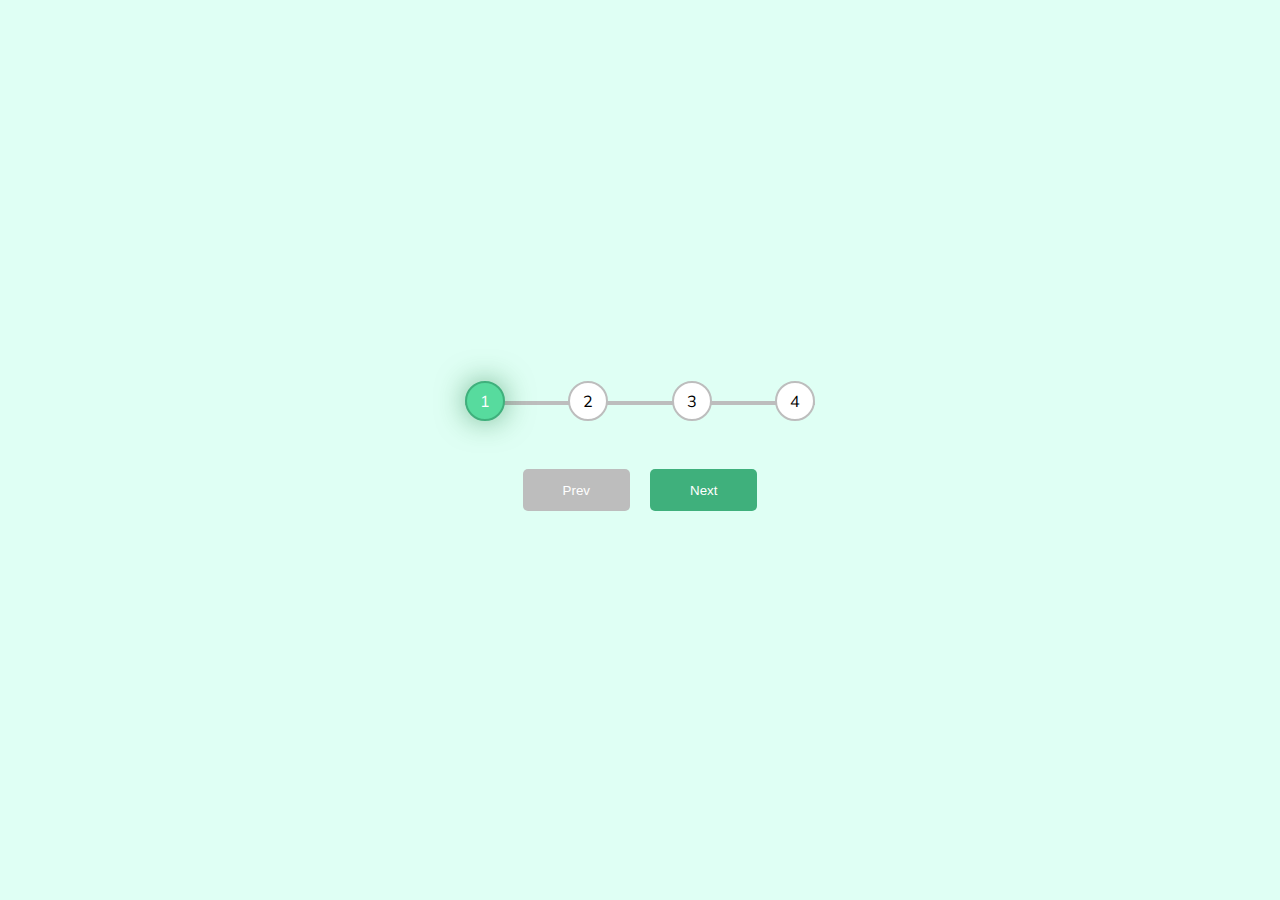
<file: 02.Progress Steps/index.html>
<!DOCTYPE html>
<html lang="en">

<head>
    <meta charset="UTF-8">
    <meta http-equiv="X-UA-Compatible" content="IE=edge">
    <meta name="viewport" content="width=device-width, initial-scale=1.0">
    <title>Progress Steps</title>
    <link rel="stylesheet" href="style.css">
</head>

<body>
    <div class="container">
       <div class="progress-container">
            <div class="progress"></div>
            <div class="circle active">1</div>
            <div class="circle">2</div>
            <div class="circle">3</div>
            <div class="circle">4</div>
       </div>
       <button class="btn" id="prev" disabled>Prev</button>
       <button class="btn" id="next">Next</button>
    </div>

    <script src="app.js"></script>
</body>

</html>
</file>
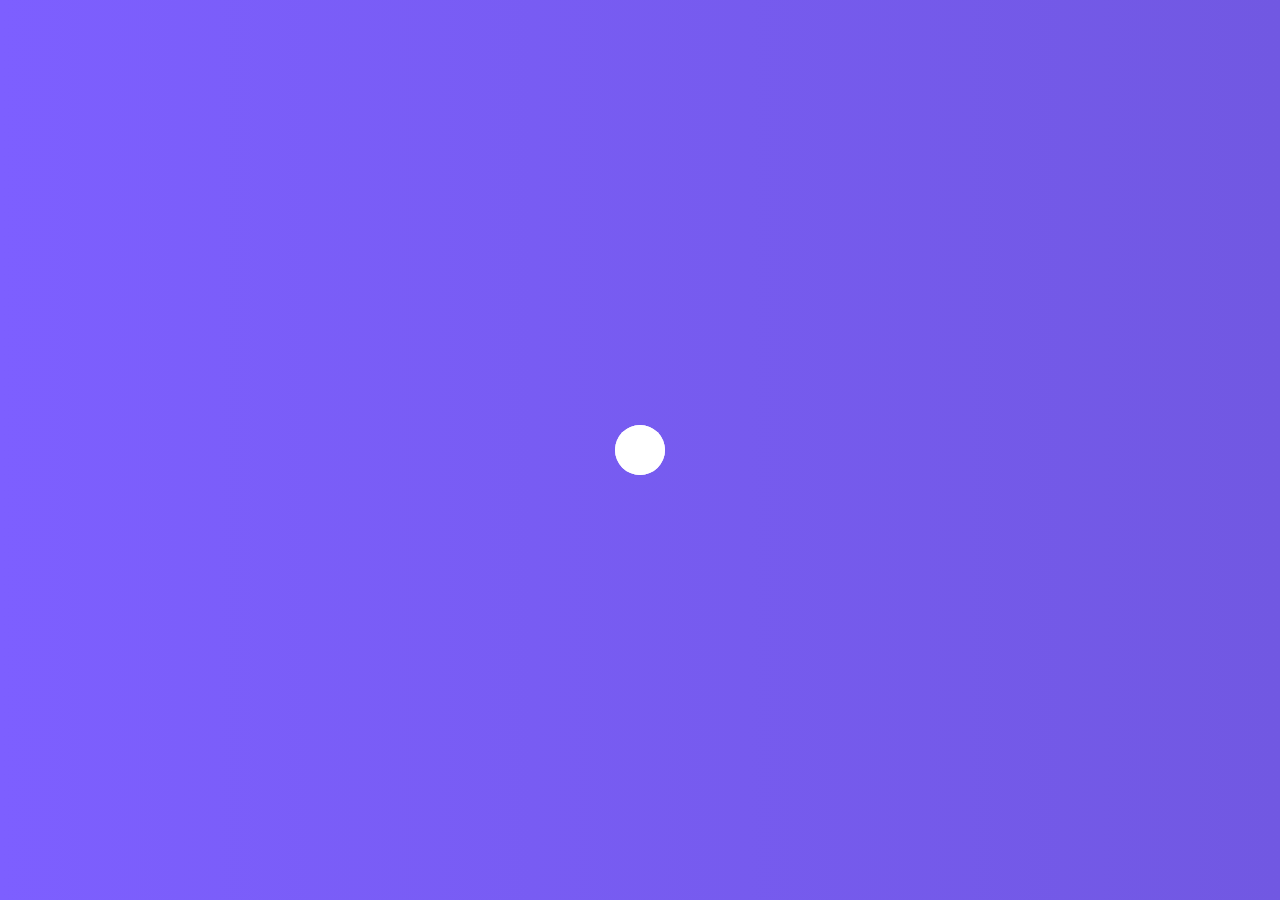
<file: 04.Hidden Search Widget/index.html>
<!DOCTYPE html>
<html lang="en">

<head>
    <meta charset="UTF-8">
    <meta http-equiv="X-UA-Compatible" content="IE=edge">
    <meta name="viewport" content="width=device-width, initial-scale=1.0">
    <title>Hidden Search Widget</title>
    <link rel="stylesheet" href="https://cdnjs.cloudflare.com/ajax/libs/font-awesome/5.14.0/css/all.min.css" integrity="sha512-1PKOgIY59xJ8Co8+NE6FZ+LOAZKjy+KY8iq0G4B3CyeY6wYHN3yt9PW0XpSriVlkMXe40PTKnXrLnZ9+fkDaog==" crossorigin="anonymous" />
    <link rel="stylesheet" href="style.css">
</head>

<body>
    <div class="search">
        <input type="text" class="input" placeholder="Search....">
        <button class="btn">
            <i class="fas fa-search"></i>
        </button>
    </div>

    <script src="app.js"></script>
</body>

</html>
</file>
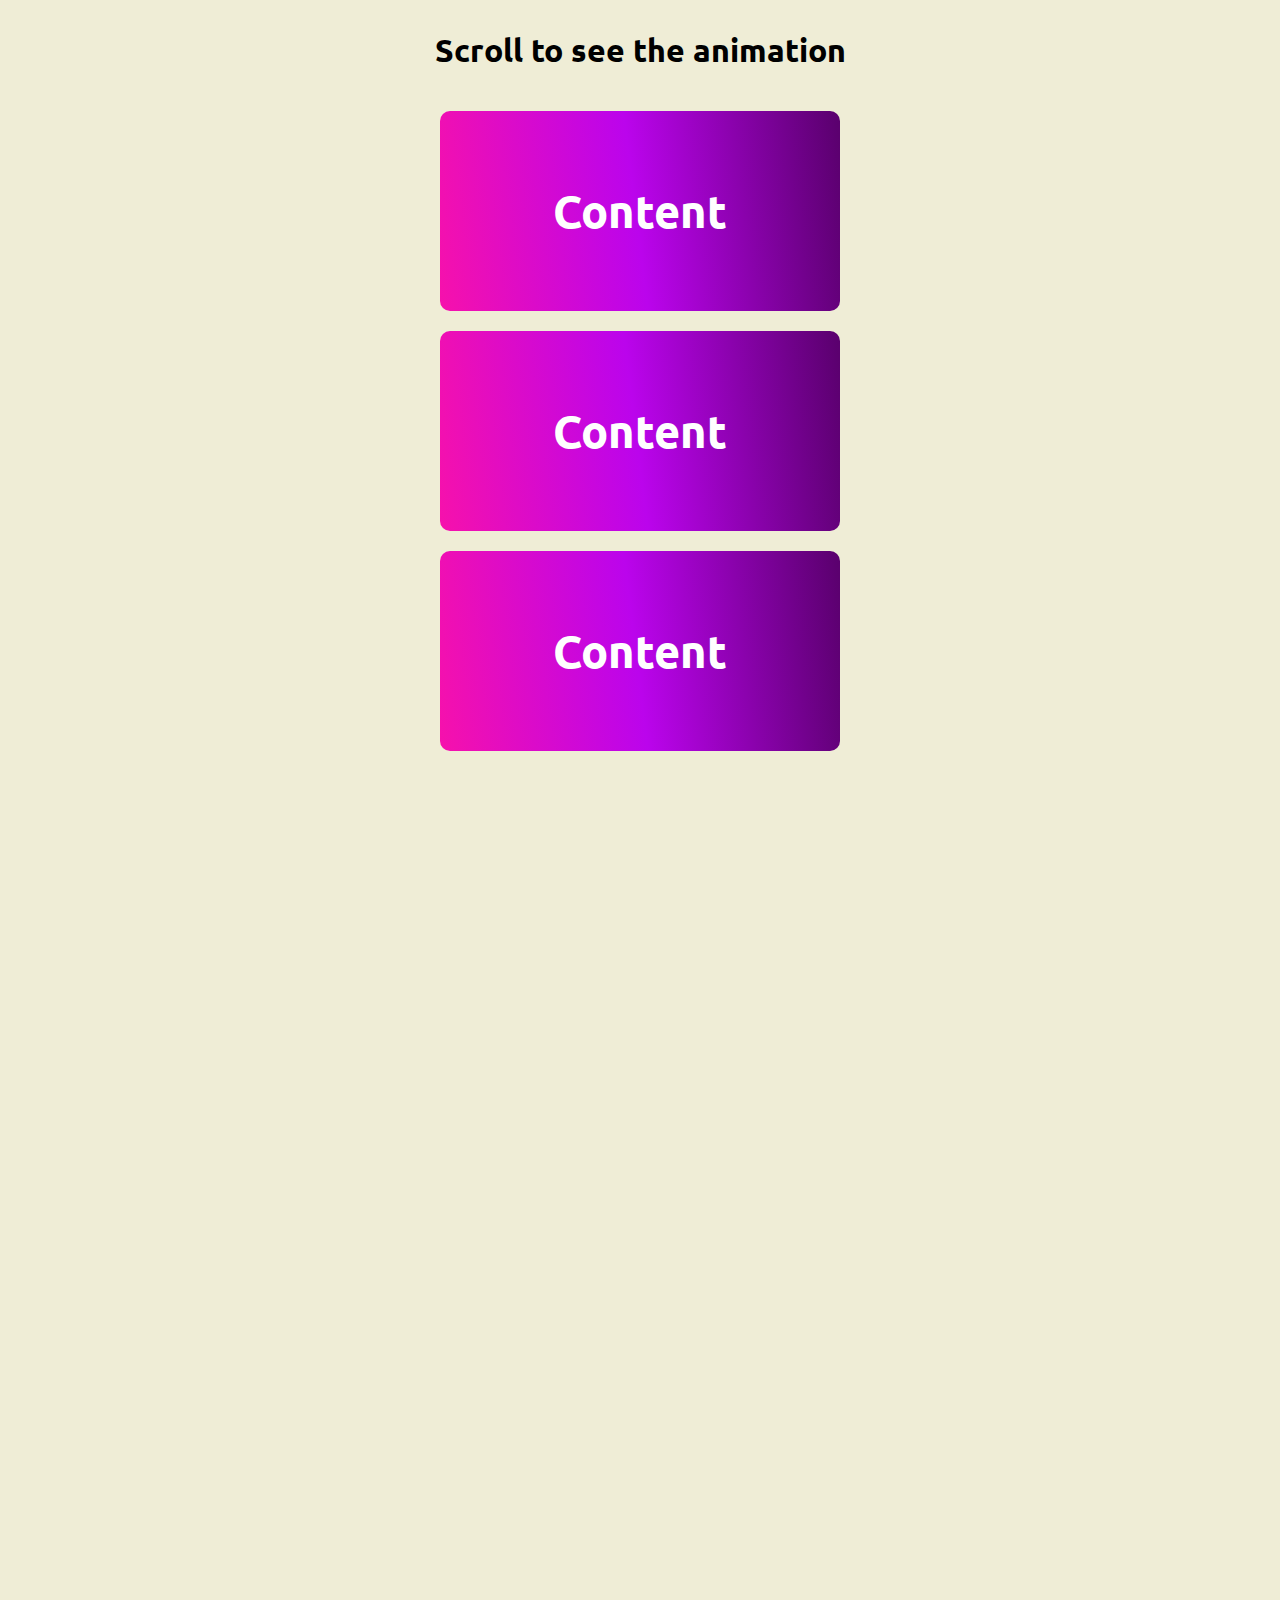
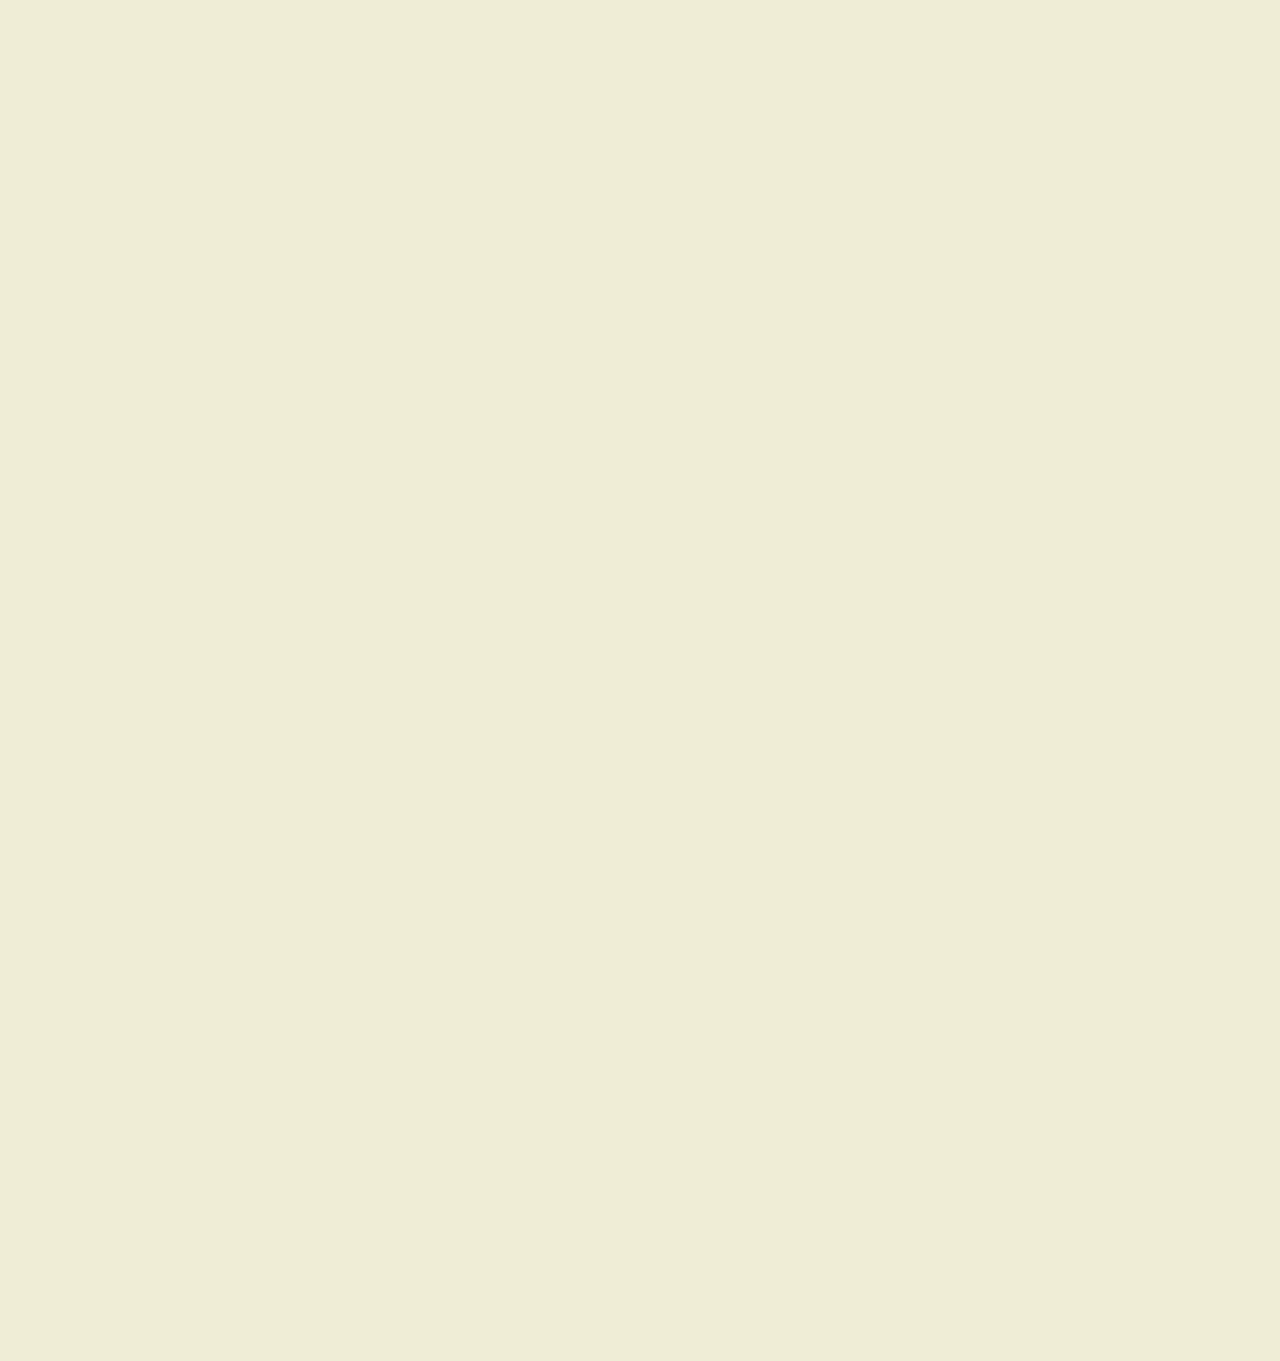
<file: 06.Scroll Animation/index.html>
<!DOCTYPE html>
<html lang="en">
  <head>
    <meta charset="UTF-8" />
    <meta name="viewport" content="width=device-width, initial-scale=1.0" />
    <link rel="stylesheet" href="style.css" />
    <title>Scroll Animation</title>
  </head>
  <body>
    <h1>Scroll to see the animation</h1>
    <div class="box"><h2>Content</h2></div>
    <div class="box"><h2>Content</h2></div>
    <div class="box"><h2>Content</h2></div>
    <div class="box"><h2>Content</h2></div>
    <div class="box"><h2>Content</h2></div>
    <div class="box"><h2>Content</h2></div>
    <div class="box"><h2>Content</h2></div>
    <div class="box"><h2>Content</h2></div>
    <div class="box"><h2>Content</h2></div>
    <div class="box"><h2>Content</h2></div>
    <div class="box"><h2>Content</h2></div>
    <div class="box"><h2>Content</h2></div>
    <div class="box"><h2>Content</h2></div>
    <script src="app.js"></script>
  </body>
</html>
</file>
<file: 02.Progress Steps/style.css>
@import url('https://fonts.googleapis.com/css?family=Muli&display=swap');

:root{
  --line-border-fill: #3FB07C;
  --line-border-empty: #bdbdbd;
  --background-fill: #57DB9E;
}
* {
  box-sizing: border-box;
}

body {
  background-color: rgb(223, 255, 244);
  font-family: 'Muli', sans-serif;
  display: flex;
  align-items: center;
  justify-content: center;
  height: 100vh;
  overflow: hidden;
  margin: 0;
}
.container{
    text-align: center;
}
.progress-container{
  display: flex;
  justify-content: space-between;
  position: relative;
   max-width: 100%; 
  width: 350px;
  margin-bottom: 2.5em;
}
.progress-container::before{
content: "";
position: absolute;
top: 50%;
left: 0;
height: 4px;
width: 350px;
background-color: var(--line-border-empty);
z-index: -1;
}
.progress{
  position: absolute;
  top: 50%;
  left: 0;
  width: 0;
  height: 4px;
  background-color: var(--line-border-fill);
  z-index: -1;
  transition: all .5s ease-in;
}
.circle{
  background-color: #fff;
  height: 40px;
  width: 40px;
  display: flex;
  justify-content: center;
  align-items: center;
  border: 2px solid var(--line-border-empty);
  border-radius: 50%;
  transition: all .4s ease-in;
}
.circle.active{
  border-color: var(--line-border-fill);
  background-color: var(--background-fill);
  color: #fff;
  box-shadow: 0px 0px 31px -2px rgba(0,105,37,0.62);
}
.btn{
  padding: 1em 3em;
  background-color: var(--line-border-fill);
  color: #fff;
  border: none;
  border-radius: 5px;
  cursor: pointer;
  margin: .6em;
}
.btn:active {
  transform: scale(0.98);
}

.btn:disabled{
  background-color: var(--line-border-empty);
  cursor: not-allowed;
}
</file>
<file: 04.Hidden Search Widget/style.css>
@import url("https://fonts.googleapis.com/css?family=Lato&display=swap");

:root {
  --line-border-fill: #3fb07c;
  --line-border-empty: #bdbdbd;
  --background-fill: #57db9e;
}
* {
  box-sizing: border-box;
}

body {
  background-image: linear-gradient(90deg, #7d5fff, #7158e2);
  font-family: "Roboto", sans-serif;
  display: flex;
  align-items: center;
  justify-content: center;
  height: 100vh;
  overflow: hidden;
  margin: 0;
}

.search {
  position: relative;
  height: 50px;
}
.input {
  font-size: 20px;
  width: 50px;
  height: 50px;
  margin: 0;
  border: 0;
  padding: 10px;
  transition: width 0.3s ease;
  border-radius: 30px;
}
.btn {
  position: absolute;
  height: 50px;
  width: 50px;
  left: 0;
  border: 0;
  background-color: #fff;
  font-size: 20px;
  cursor: pointer;
  border-radius: 30px;
  transition: transform 0.3s ease;
}
.input:focus,
.btn:focus {
  outline: none;
}
.search.active .input {
  width: 300px;
}
.search.active .btn {
  transform: translateX(250px);
}
</file>
<file: 06.Scroll Animation/style.css>
@import url('https://fonts.googleapis.com/css?family=Ubuntu');
* {
  box-sizing: border-box;
}

body {
  background-color: #efedd6;
  font-family: 'Ubuntu', sans-serif;
  display: flex;
  flex-direction: column;
  align-items: center;
  justify-content: center;
  margin: 0;
  overflow-x: hidden;
}
h1{
    margin: 30px;
}
.box{
    background: linear-gradient(83deg, rgba(246,17,172,1) 0%, rgba(187,4,236,1) 49%, rgba(91,0,111,1) 99%);
    color: #fff;
    width: 400px;
    height: 200px;
    margin: 10px;
    border-radius: 10px;
    display: flex;
    justify-content: center;
    align-items: center;
    transform: translateX(400%);
    transition: transform .6s ease;
}

.box:nth-of-type(even) {
    transform: translateX(-400%);
  }
  
  .box.show {
    transform: translateX(0);
  }
  
  .box h2 {
    font-size: 45px;
  }
</file>
